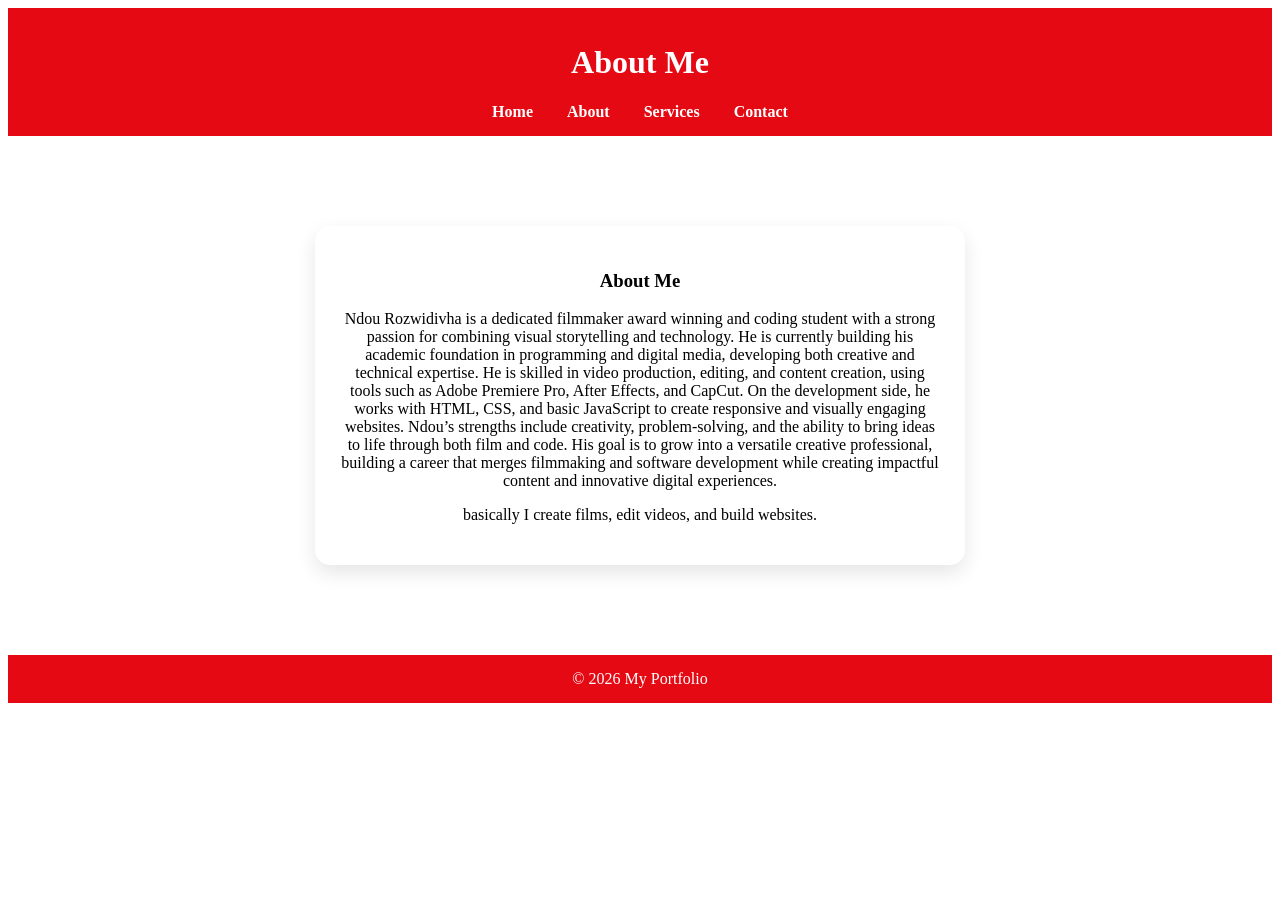
<file: Webportfolio/about.html>
<!DOCTYPE html>
<html lang="en">
<head>
<meta charset="UTF-8">
<meta name="viewport" content="width=device-width, initial-scale=1.0">
<title>About</title>
<link rel="stylesheet" href="styles.css">
</head>
<body>
<header>
<h1>About Me</h1>
<nav>
<a href="index.html">Home</a>
<a href="about.html">About</a>
<a href="services.html">Services</a>
<a href="contact.html">Contact</a>
</nav>
</header>

<section>
<div class="card">
    <h3>About Me</h3>
<p>Ndou Rozwidivha is a dedicated filmmaker  award winning and coding student with a strong passion for combining visual storytelling and technology. He is currently building his academic foundation in programming and digital media, developing both creative and technical expertise.

He is skilled in video production, editing, and content creation, using tools such as Adobe Premiere Pro, After Effects, and CapCut. On the development side, he works with HTML, CSS, and basic JavaScript to create responsive and visually engaging websites.

Ndou’s strengths include creativity, problem-solving, and the ability to bring ideas to life through both film and code. His goal is to grow into a versatile creative professional, building a career that merges filmmaking and software development while creating impactful content and innovative digital experiences.</p>
<p> basically I create films, edit videos, and build websites.</p>
</div>
</section>

<footer>© 2026 My Portfolio</footer>
</body>
</html>
</file>
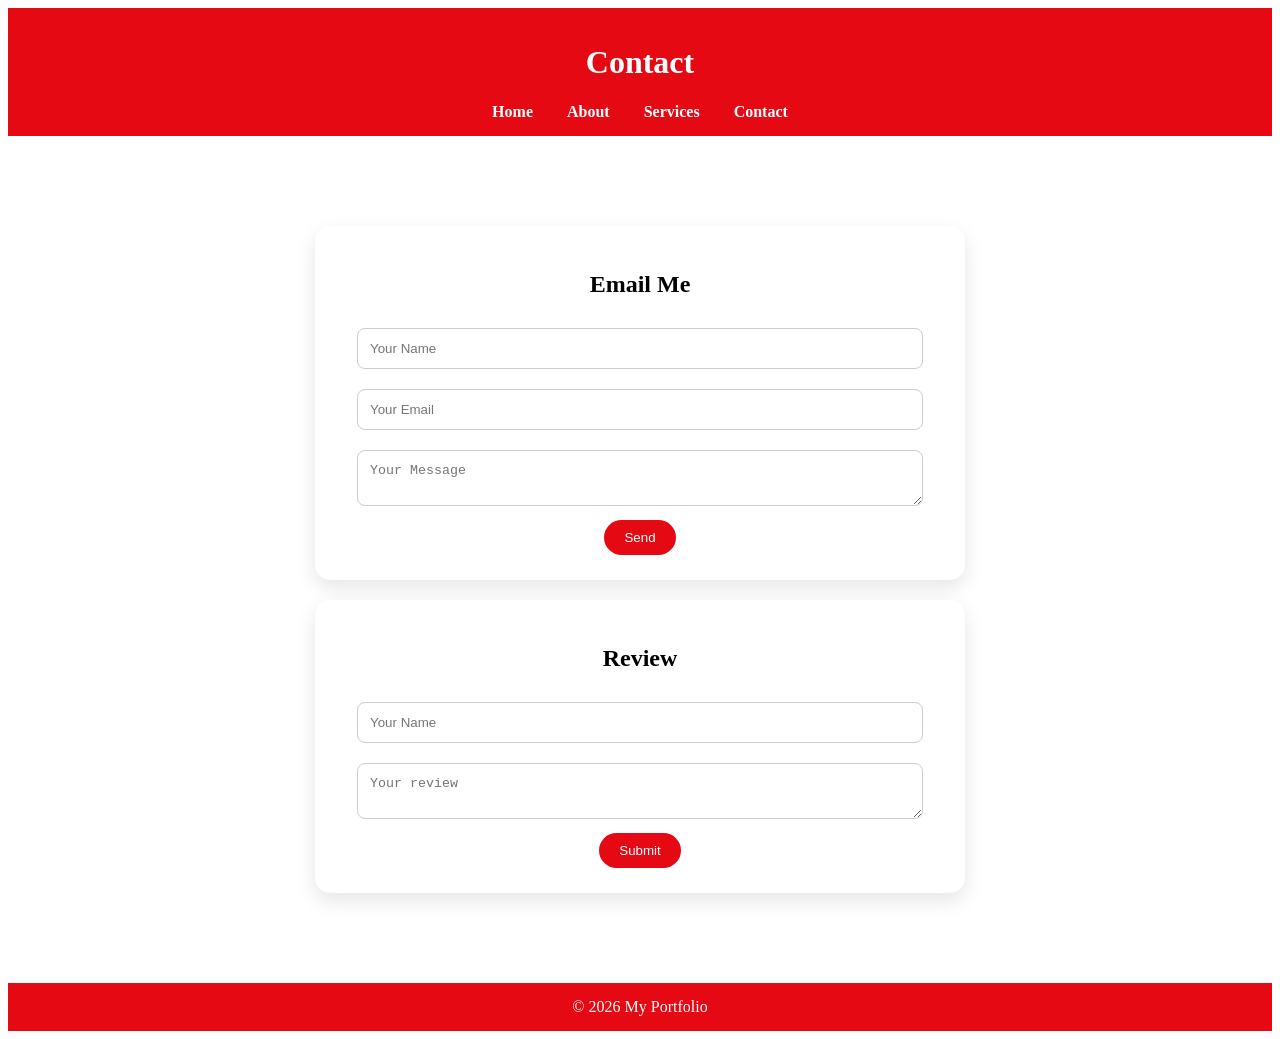
<file: Webportfolio/contact.html>
<!DOCTYPE html>
<html lang="en">
<head>
<meta charset="UTF-8">
<meta name="viewport" content="width=device-width, initial-scale=1.0">
<title>Contact</title>
<link rel="stylesheet" href="styles.css">
</head>
<body>
<header>
<h1>Contact</h1>
<nav>
<a href="index.html">Home</a>
<a href="about.html">About</a>
<a href="services.html">Services</a>
<a href="contact.html">Contact</a>
</nav>
</header>

<section>
<div class="card">
<h2>Email Me</h2>
<form onsubmit="alert('Message sent! (demo)')">
<input type="text" placeholder="Your Name" required>
<input type="email" placeholder="Your Email" required>
<textarea placeholder="Your Message"></textarea>
<button type="submit">Send</button>
</form>
</div>

<div class="card">
<h2>Review</h2>
<form onsubmit="alert('Review submitted!')">
<input type="text" placeholder="Your Name" required>
<textarea placeholder="Your review"></textarea>
<button type="submit">Submit</button>
</form>
</div>
</section>

<footer>© 2026 My Portfolio</footer>
</body>
</html>
</file>
<file: Webportfolio/styles.css>
styles.css 
/
body {
  margin: 0;
  font-family: 'Poppins', Arial, sans-serif;
  background-color: #ffffff;
  color: #222;
  scroll-behavior: smooth;
}

header {
  background: #e50914;
  padding: 15px;
  text-align: center;
  position: sticky;
  top: 0;
}

header h1 { color: white; }

nav a {
  color: white;
  margin: 0 15px;
  text-decoration: none;
  font-weight: bold;
  transition: 0.3s;
}

nav a:hover {
  color: #e50914;
  background: white;
  padding: 6px 12px;
  border-radius: 20px;
}

section {
  padding: 70px 20px;
  text-align: center;
  animation: fadeIn 1s ease-in;
}

@keyframes fadeIn {
  from {opacity: 0; transform: translateY(20px);} 
  to {opacity: 1; transform: translateY(0);} 
}

.hero {
  background: linear-gradient(rgba(229,9,20,0.6), rgba(0,0,0,0.6)), url('my pic inert latert') no-repeat center/cover;
  height: 70vh;
  display: flex;
  align-items: center;
  justify-content: center;
  font-size: 2.8rem;
  font-weight: bold;
  color: white;
}

.card {
  background: #fff;
  padding: 25px;
  margin: 20px auto;
  border-radius: 15px;
  max-width: 600px;
  box-shadow: 0 8px 20px rgba(0,0,0,0.1);
  transition: transform 0.3s;
}

.card:hover {
  transform: translateY(-5px);
}

.gallery {
  display: grid;
  grid-template-columns: repeat(auto-fit, minmax(200px, 1fr));
  gap: 15px;
  padding: 20px;
}

.gallery img {
  width: 100%;
  border-radius: 10px;
}

button {
  background: #e50914;
  color: white;
  border: none;
  padding: 10px 20px;
  border-radius: 25px;
  cursor: pointer;
  transition: 0.3s;
}

button:hover { background: black; }

input, textarea {
  width: 90%;
  padding: 12px;
  margin: 10px 0;
  border-radius: 8px;
  border: 1px solid #ccc;
}

footer {
  background: #e50914;
  text-align: center;
  padding: 15px;
  color: white;
}
.card1 {
  background: #ee0606;
  padding: 25px;
  margin: 20px auto;
  border-radius: 10rcap;
  max-width: 600px;
  box-shadow: 0 8px 20px rgba(0,0,0,0.1);
  transition: transform 0.3s;
}.card3 {
  background: #de0303;
  padding: 25px;
  margin: 20px auto;
  border-radius: 10rcap;
  max-width: 600px;
  box-shadow: 0 8px 20px rgba(0,0,0,0.1);
  transition: transform 0.3s;}
</file>
